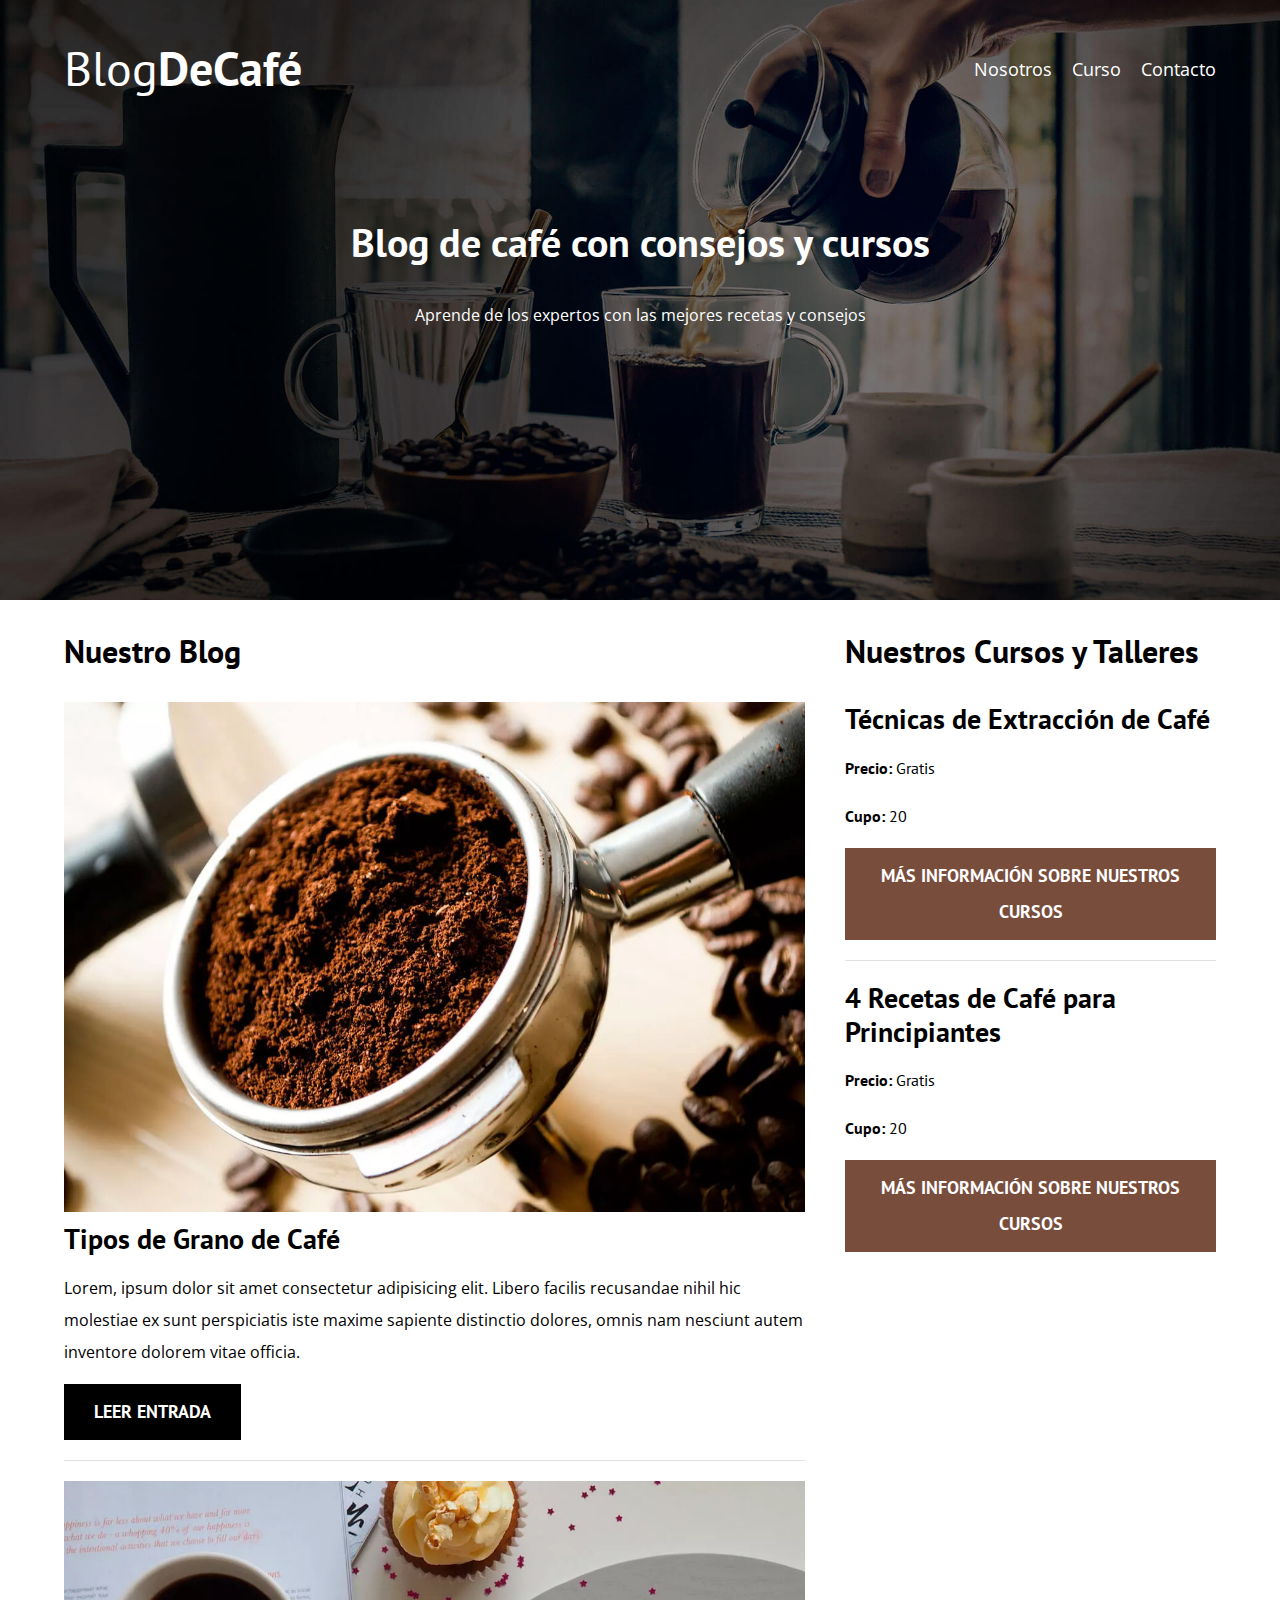
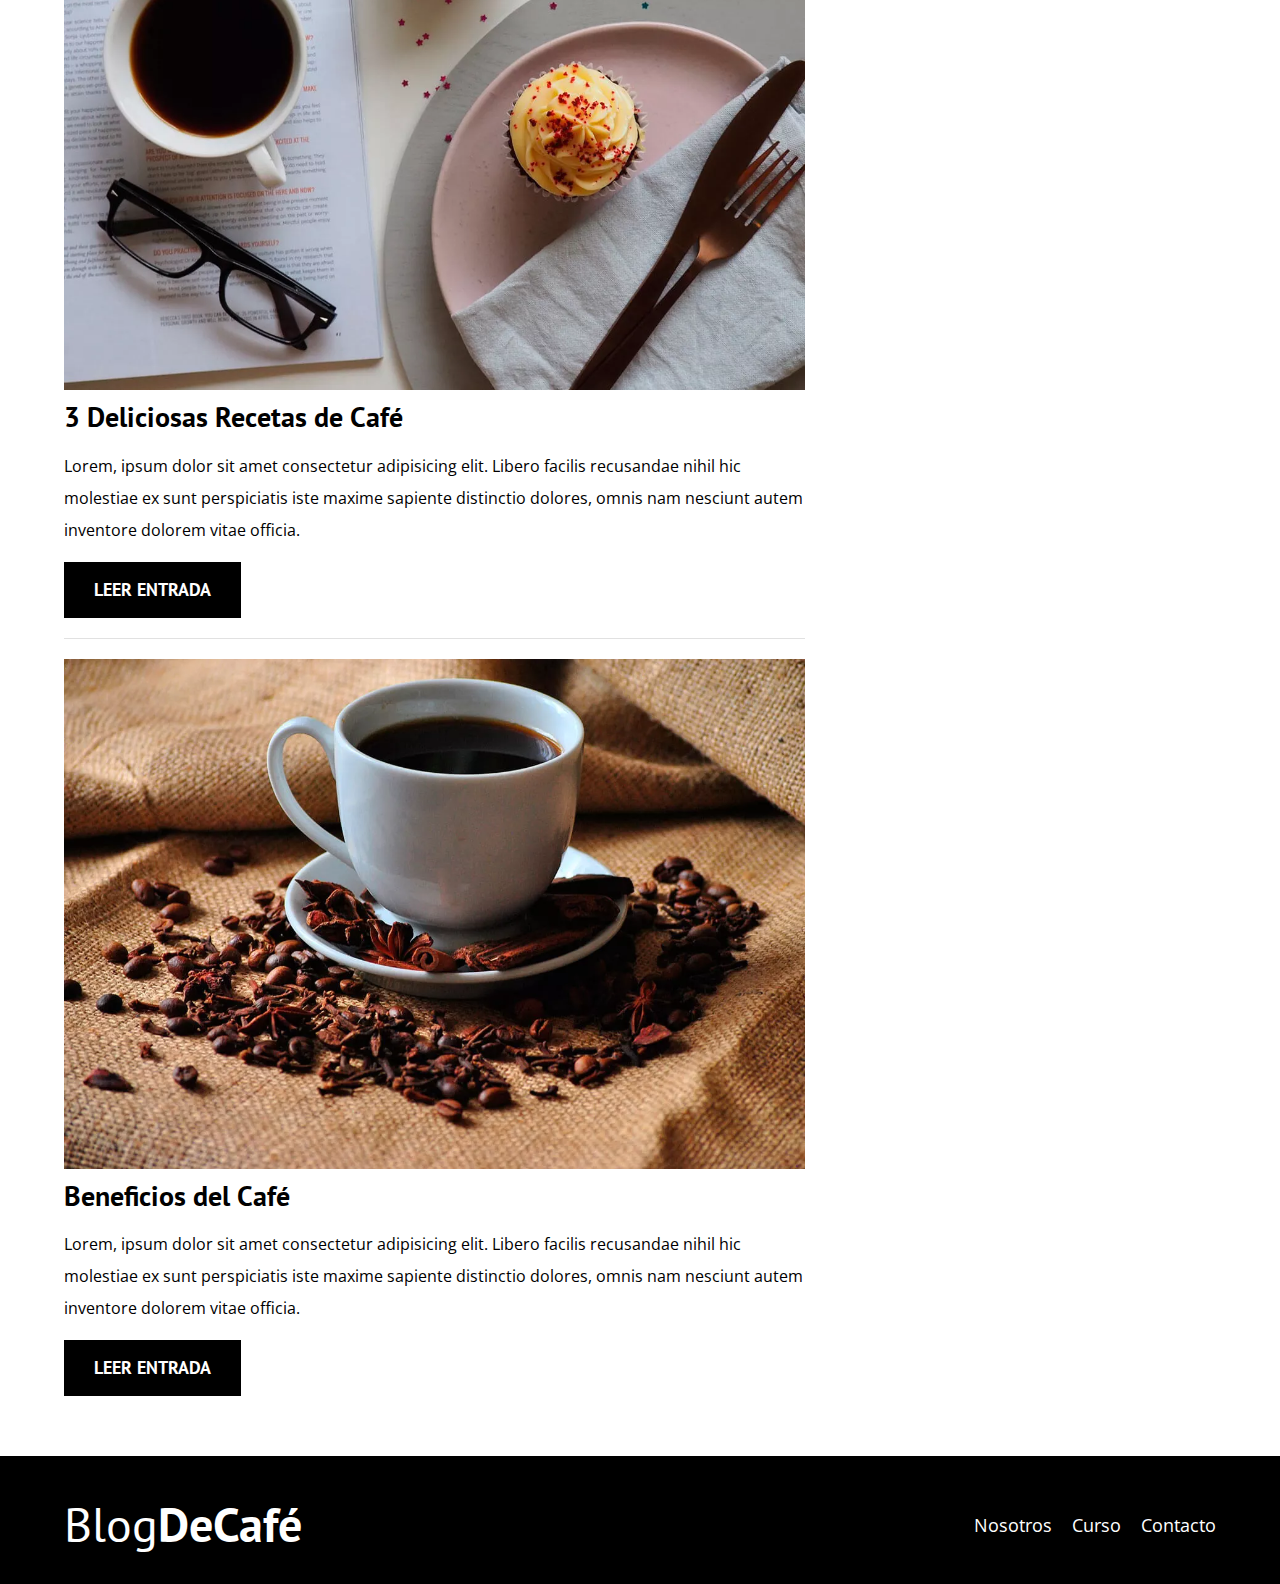
<file: index.html>
<!DOCTYPE html>
<html lang="en">
<head>
  <meta charset="UTF-8">
  <meta name="viewport" content="width=device-width, initial-scale=1.0">
  <title>Blog De Café</title>

  <!--  Prefetch -->

  <link rel="prefetch" href="nosotros.html" as="document">
  
  <!-- Preload -->
  
  <link rel="preload" href="css/normalize.css" as="style">
  <link rel="stylesheet" href="css/normalize.css">
  
  <link rel="preload" href="https://fonts.googleapis.com/css2?family=Open+Sans&family=PT+Sans:wght@400;700&display=swap" crossorigin="crossorigin" as="font">
  <link rel="preconnect" href="https://fonts.googleapis.com">
  <link rel="preconnect" href="https://fonts.gstatic.com" crossorigin>
  <link href="https://fonts.googleapis.com/css2?family=Open+Sans&family=PT+Sans:wght@400;700&display=swap" rel="stylesheet">
  
  <link rel="preload" href="css/style.css" as="style">
  <link rel="stylesheet" href="css/style.css">

</head>
<body>
  <header class="header">
    <div class="header__texto">
      <div class="contenedor">
        <div class="barra">
          <a class="logo" href="index.html">
            <h1 class="logo__nombre no-margin centrar-texto">Blog<span class="logo__bold">DeCafé</span></h1>
          </a>
          <nav class="navegacion">
            <a href="nosotros.html" class="navegacion__enlace">Nosotros</a>
            <a href="cursos.html" class="navegacion__enlace">Curso</a>
            <a href="contacto.html" class="navegacion__enlace">Contacto</a>
          </nav>
        </div>
      </div>
      <h2 class="header__texto-texto">Blog de café con consejos y cursos</h2>
      <p class="no-margin">Aprende de los expertos con las mejores recetas y consejos</p>
    </div>
  </header>

  <div class="contenedor contenido-principal">
    <main class="blog">
      <h3>Nuestro Blog</h3>
      
      <article class="entrada">
        <div class="entrada__imagen">
          <picture>
            <source srcset="img/blog1.webp" type="image/webp">
            <img loading="lazy" class="imagen" src="img/blog1.jpg" alt="imagen blog">
          </picture>
        </div>
        <div class="entrada__contenido">
          <h4 class="no-margin">Tipos de Grano de Café</h4>
          <p>Lorem, ipsum dolor sit amet consectetur adipisicing elit. Libero facilis recusandae nihil hic molestiae ex sunt perspiciatis iste maxime sapiente distinctio dolores, omnis nam nesciunt autem inventore dolorem vitae officia.</p>
          <a href="entrada.html" class="boton boton--primario">Leer Entrada</a>
        </div>
      </article>
      <article class="entrada">
        <div class="entrada__imagen">
          <picture>
            <source srcset="img/blog2.webp" type="image/webp">
            <img loading="lazy" class="imagen" src="img/blog2.jpg" alt="imagen blog">
          </picture>
        </div>
        <div class="entrada__contenido">
          <h4 class="no-margin">3 Deliciosas Recetas de Café</h4>
          <p>Lorem, ipsum dolor sit amet consectetur adipisicing elit. Libero facilis recusandae nihil hic molestiae ex sunt perspiciatis iste maxime sapiente distinctio dolores, omnis nam nesciunt autem inventore dolorem vitae officia.</p>
          <a href="entrada.html" class="boton boton--primario">Leer Entrada</a>
        </div>
      </article>
      <article class="entrada">
        <div class="entrada__imagen">
          <picture>
            <source srcset="img/blog3.webp" type="image/webp">
            <img loading="lazy" class="imagen" src="img/blog3.jpg" alt="imagen blog">
          </picture>
        </div>
        <div class="entrada__contenido">
          <h4 class="no-margin">Beneficios del Café</h4>
          <p>Lorem, ipsum dolor sit amet consectetur adipisicing elit. Libero facilis recusandae nihil hic molestiae ex sunt perspiciatis iste maxime sapiente distinctio dolores, omnis nam nesciunt autem inventore dolorem vitae officia.</p>
          <a href="entrada.html" class="boton boton--primario">Leer Entrada</a>
        </div>
      </article>
    </main>
    <aside class="sidebar">
      <h3>Nuestros Cursos y Talleres</h3>  
      <ul class="cursos no-padding">
        <li class="widget-curso">
          <h4 class="no-margin">Técnicas de Extracción de Café</h4>
          <p class="widget-curso__label">Precio:
            <span class="widget-curso__info">Gratis</span>
          </p>
          <p class="widget-curso__label">Cupo:
            <span class="widget-curso__info">20</span>
          </p>
          <a href="entrada.html" class="boton boton--secundario">Más Información Sobre Nuestros Cursos</a>
        </li>

        <li class="widget-curso">
          <h4 class="no-margin">4 Recetas de Café para Principiantes</h4>
          <p class="widget-curso__label">Precio:
            <span class="widget-curso__info">Gratis</span>
          </p>
          <p class="widget-curso__label">Cupo:
            <span class="widget-curso__info">20</span>
          </p>
          <a href="entrada.html" class="boton boton--secundario">Más Información Sobre Nuestros Cursos</a>
        </li>
      </ul>
    </aside>
  </div>

  <footer class="footer">
    <div class="contenedor">
      <div class="barra">
        <a class="logo" href="index.html">
          <h1 class="logo__nombre no-margin centrar-texto">Blog<span class="logo__bold">DeCafé</span></h1>
        </a>
        <nav class="navegacion">
          <a href="nosotros.html" class="navegacion__enlace">Nosotros</a>
          <a href="cursos.html" class="navegacion__enlace">Curso</a>
          <a href="contacto.html" class="navegacion__enlace">Contacto</a>
        </nav>
      </div>
    </div>
  </footer>
</body>
</html>
</file>
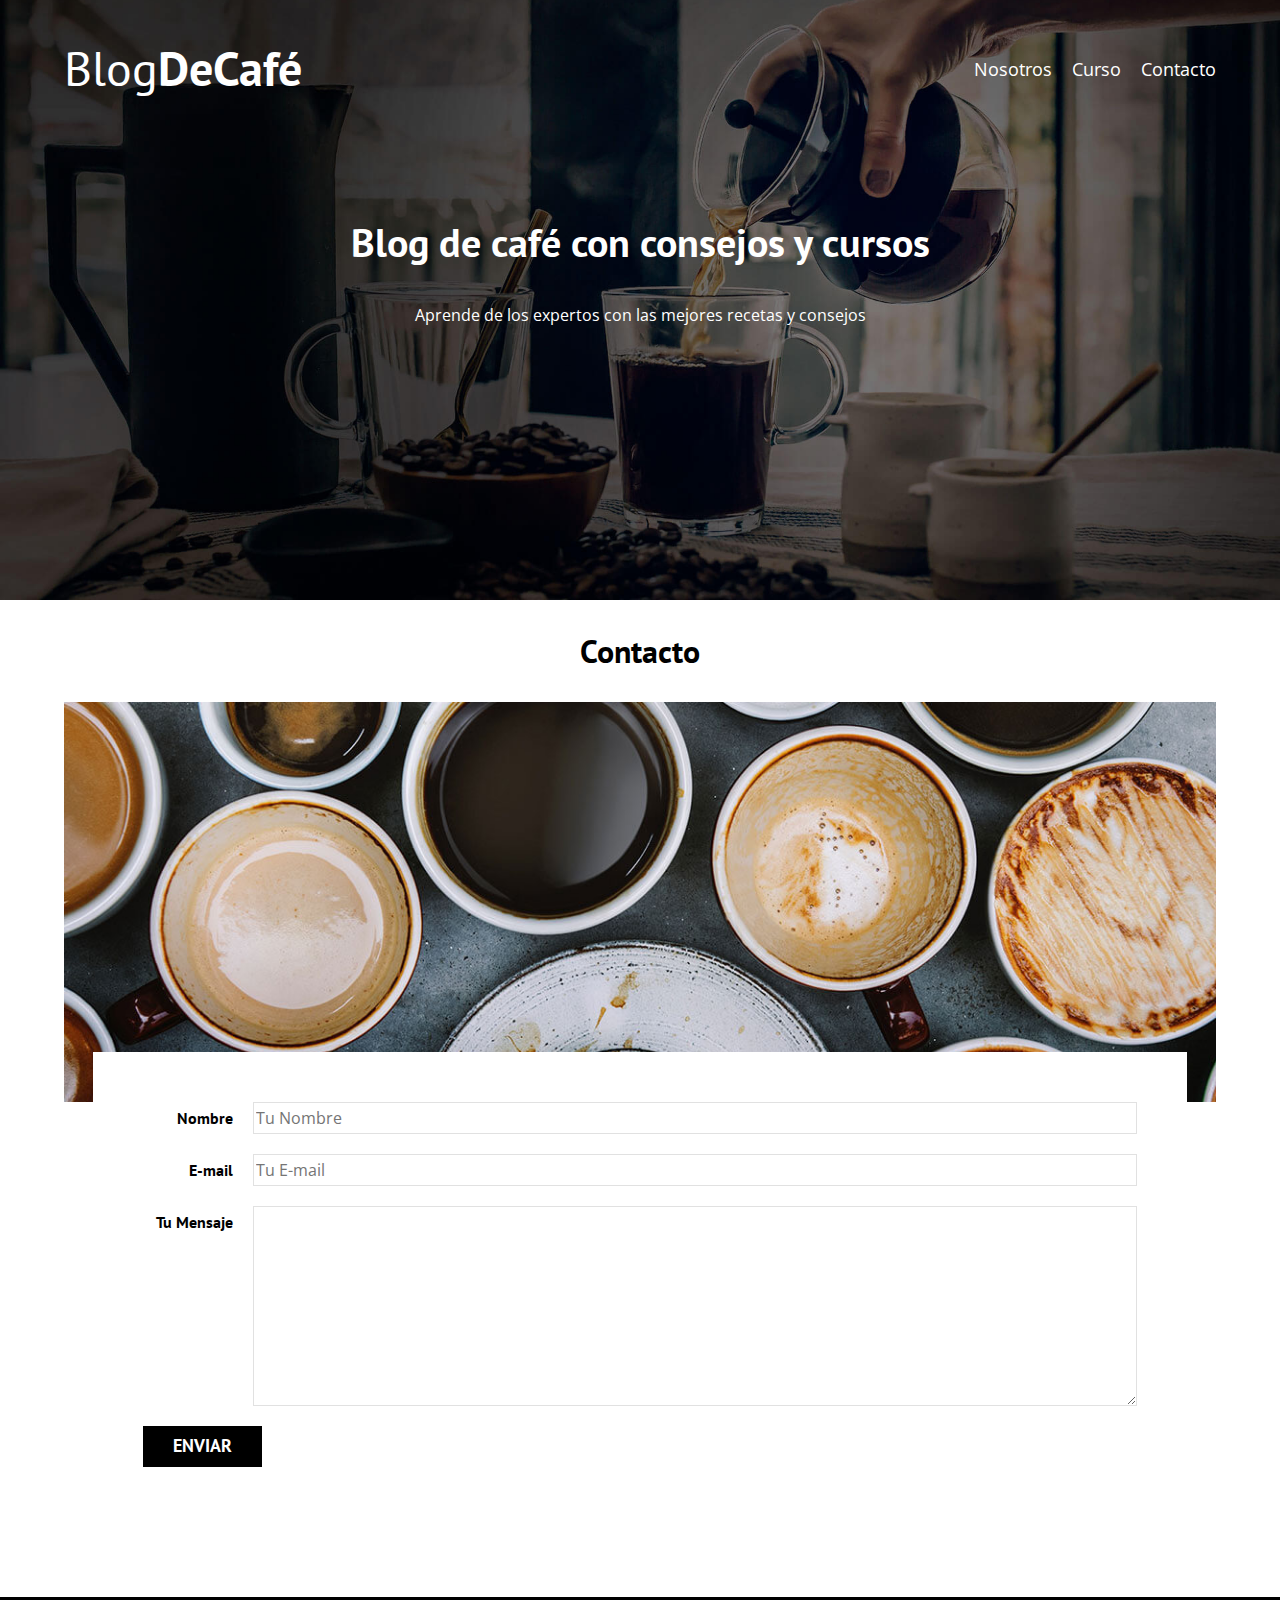
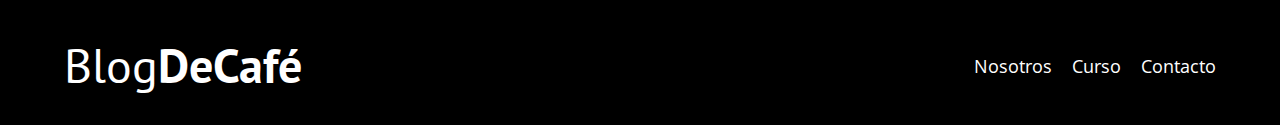
<file: contacto.html>
<!DOCTYPE html>
<html lang="en">
<head>
  <meta charset="UTF-8">
  <meta name="viewport" content="width=device-width, initial-scale=1.0">
  <title>Blog De Café</title>
  <link rel="stylesheet" href="css/normalize.css">
  <link rel="preconnect" href="https://fonts.googleapis.com">
  <link rel="preconnect" href="https://fonts.gstatic.com" crossorigin>
  <link href="https://fonts.googleapis.com/css2?family=Open+Sans&family=PT+Sans:wght@400;700&display=swap" rel="stylesheet">
  <link rel="stylesheet" href="css/style.css">
</head>
<body>
  <header class="header">
    <div class="header__texto">
      <div class="contenedor">
        <div class="barra">
          <a class="logo" href="index.html">
            <h1 class="logo__nombre no-margin centrar-texto">Blog<span class="logo__bold">DeCafé</span></h1>
          </a>
          <nav class="navegacion">
            <a href="nosotros.html" class="navegacion__enlace">Nosotros</a>
            <a href="cursos.html" class="navegacion__enlace">Curso</a>
            <a href="contacto.html" class="navegacion__enlace">Contacto</a>
          </nav>
        </div>
      </div>
      <h2 class="header__texto-texto">Blog de café con consejos y cursos</h2>
      <p class="no-margin">Aprende de los expertos con las mejores recetas y consejos</p>
    </div>
  </header>

  <main class="contenedor">
    <h3 class="centrar-texto">Contacto</h3>

    <div class="contacto-bg"></div>

    <form class="formulario">
      <div class="campo">
        <label class="campo__label" for="nombre">Nombre</label>
        <input
          class="campo__field"
          type="text" 
          placeholder="Tu Nombre" 
          id="nombre"
        >
      </div>
      <div class="campo">
        <label class="campo__label" for="email">E-mail</label>
        <input 
          class="campo__field"
          type="email" 
          placeholder="Tu E-mail" 
          id="email"
        >
      </div>
      <div class="campo">
        <label class="campo__label" for="mensaje">Tu Mensaje</label>
        <textarea
          class="campo__field campo__field--textarea" 
          name="" 
          id="mensaje"
        ></textarea>
      </div>
      <div class="campo">
        <input type="submit" value="Enviar" class="boton boton--primario">
      </div>
    </form>

  </main>

  <footer class="footer">
    <div class="contenedor">
      <div class="barra">
        <a class="logo" href="index.html">
          <h1 class="logo__nombre no-margin centrar-texto">Blog<span class="logo__bold">DeCafé</span></h1>
        </a>
        <nav class="navegacion">
          <a href="nosotros.html" class="navegacion__enlace">Nosotros</a>
          <a href="cursos.html" class="navegacion__enlace">Curso</a>
          <a href="contacto.html" class="navegacion__enlace">Contacto</a>
        </nav>
      </div>
    </div>
  </footer>
</body>
</html>
</file>
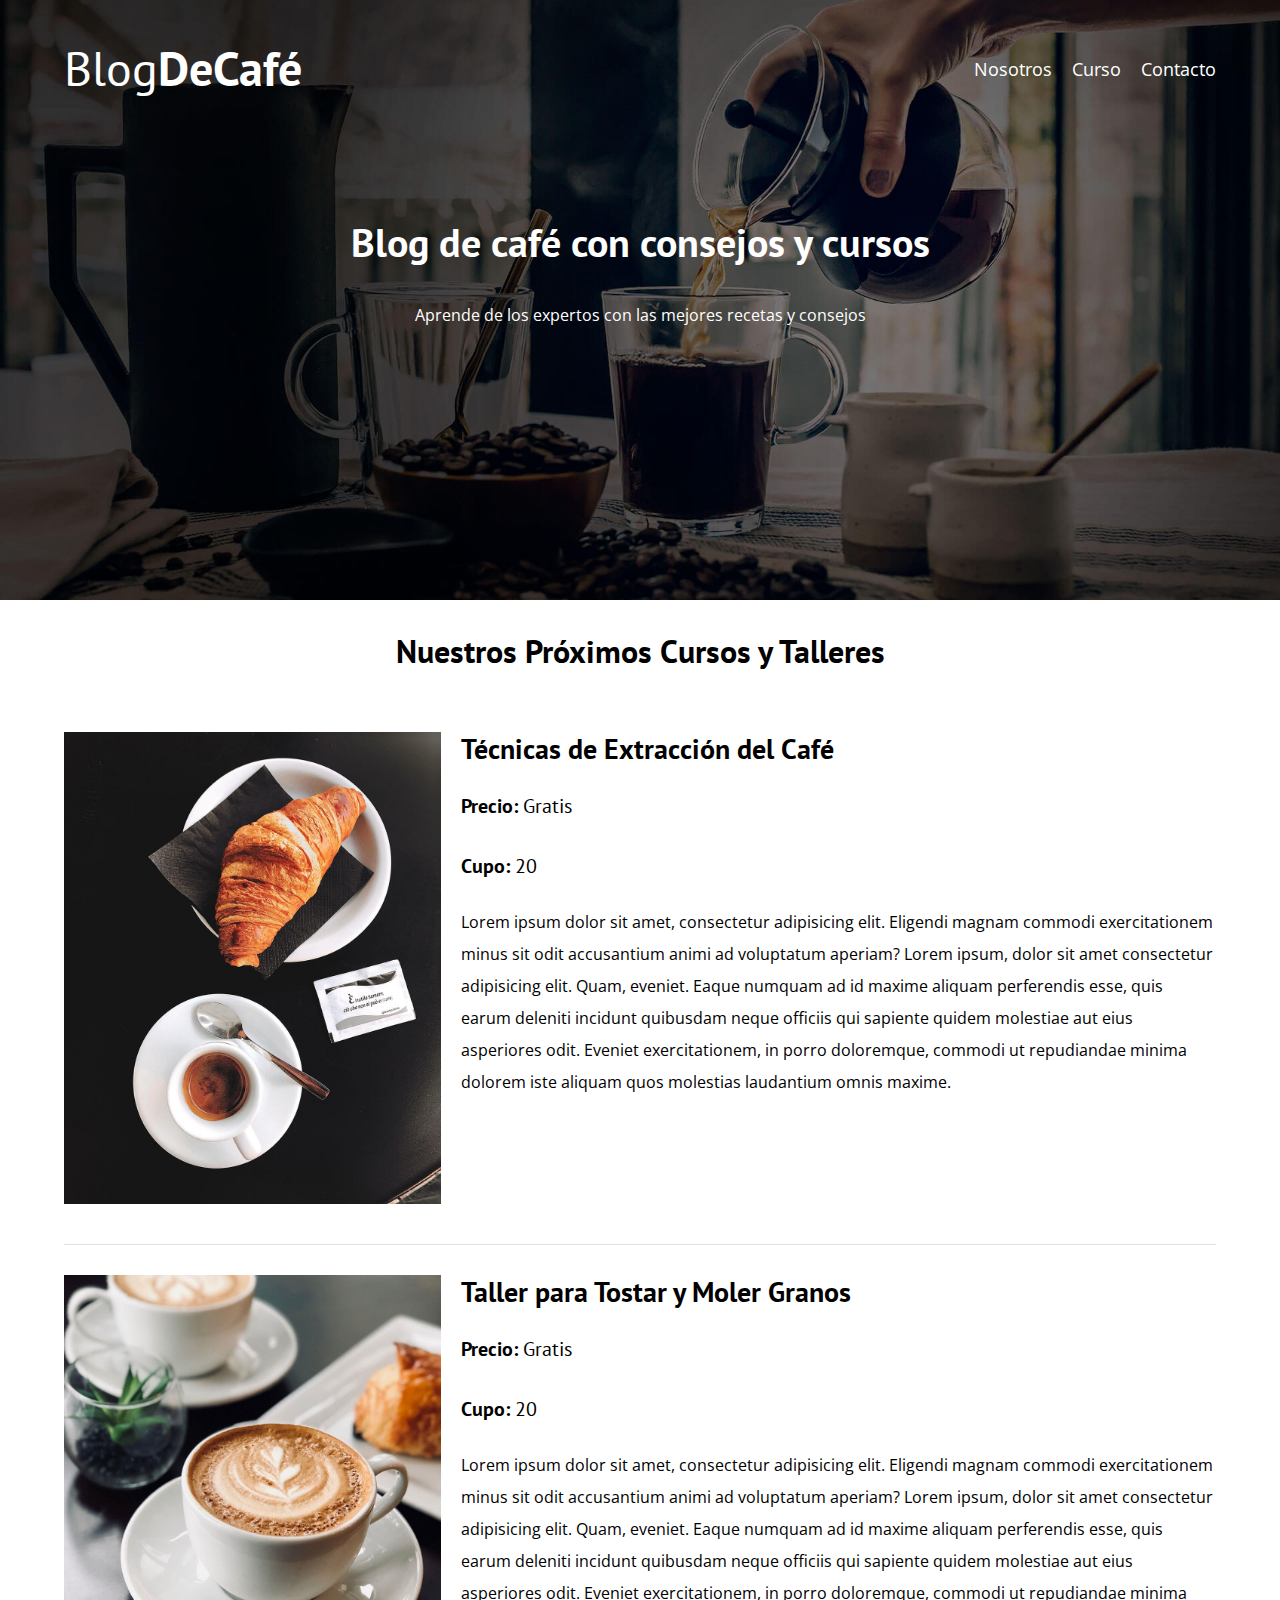
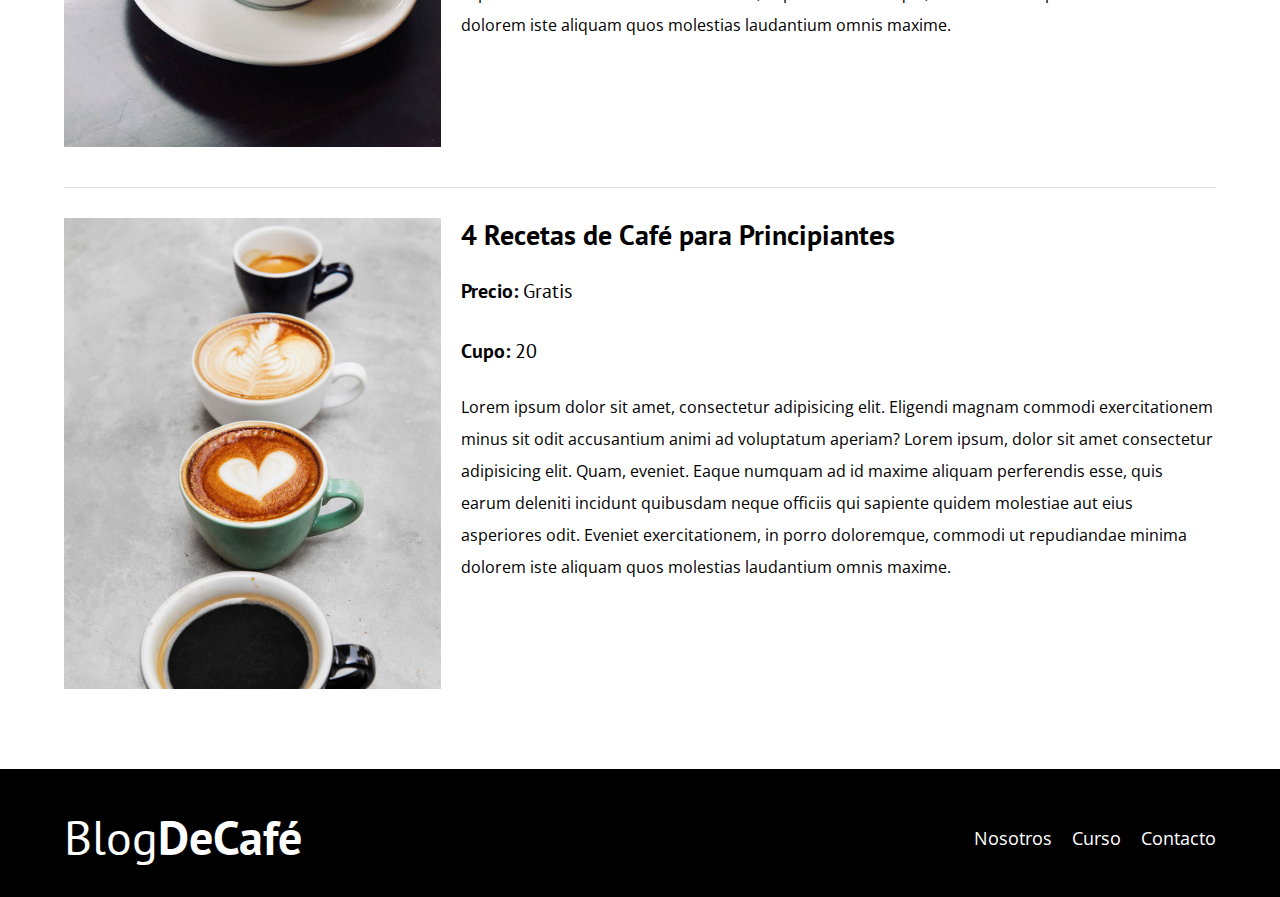
<file: cursos.html>
<!DOCTYPE html>
<html lang="en">
<head>
  <meta charset="UTF-8">
  <meta name="viewport" content="width=device-width, initial-scale=1.0">
  <title>Blog De Café</title>
  <link rel="stylesheet" href="css/normalize.css">
  <link rel="preconnect" href="https://fonts.googleapis.com">
  <link rel="preconnect" href="https://fonts.gstatic.com" crossorigin>
  <link href="https://fonts.googleapis.com/css2?family=Open+Sans&family=PT+Sans:wght@400;700&display=swap" rel="stylesheet">
  <link rel="stylesheet" href="css/style.css">
</head>
<body>
  <header class="header">
    <div class="header__texto">
      <div class="contenedor">
        <div class="barra">
          <a class="logo" href="index.html">
            <h1 class="logo__nombre no-margin centrar-texto">Blog<span class="logo__bold">DeCafé</span></h1>
          </a>
          <nav class="navegacion">
            <a href="nosotros.html" class="navegacion__enlace">Nosotros</a>
            <a href="cursos.html" class="navegacion__enlace">Curso</a>
            <a href="contacto.html" class="navegacion__enlace">Contacto</a>
          </nav>
        </div>
      </div>
      <h2 class="header__texto-texto">Blog de café con consejos y cursos</h2>
      <p class="no-margin">Aprende de los expertos con las mejores recetas y consejos</p>
    </div>
  </header>

  <main class="contenedor">
    <h3 class="centrar-texto">Nuestros Próximos Cursos y Talleres</h3>

    <div class="curso">
      <div class="curso_image">
        <img src="img/curso1.jpg" alt="Imagen del curso">
      </div>

      <div class="curso__informacion">
        <h4 class="no-margin">Técnicas de Extracción del Café</h4>
        <p class="curso__label">Precio:
          <span class="curso__info">Gratis</span>
        </p>
        <p class="curso__label">Cupo:
          <span class="curso__info">20</span>
        </p>
        <p class="curso__descripcion">
          Lorem ipsum dolor sit amet, consectetur adipisicing elit. Eligendi magnam commodi exercitationem minus sit odit accusantium animi ad voluptatum aperiam? Lorem ipsum, dolor sit amet consectetur adipisicing elit. Quam, eveniet. Eaque numquam ad id maxime aliquam perferendis esse, quis earum deleniti incidunt quibusdam neque officiis qui sapiente quidem molestiae aut eius asperiores odit. Eveniet exercitationem, in porro doloremque, commodi ut repudiandae minima dolorem iste aliquam quos molestias laudantium omnis maxime.
        </p>
      </div>  <!-- curso información -->
    </div>  <!-- curso -->

    <div class="curso">
      <div class="curso_image">
        <img src="img/curso2.jpg" alt="Imagen del curso">
      </div>

      <div class="curso__informacion">
        <h4 class="no-margin">Taller para Tostar y Moler Granos</h4>
        <p class="curso__label">Precio:
          <span class="curso__info">Gratis</span>
        </p>
        <p class="curso__label">Cupo:
          <span class="curso__info">20</span>
        </p>
        <p class="curso__descripcion">
          Lorem ipsum dolor sit amet, consectetur adipisicing elit. Eligendi magnam commodi exercitationem minus sit odit accusantium animi ad voluptatum aperiam? Lorem ipsum, dolor sit amet consectetur adipisicing elit. Quam, eveniet. Eaque numquam ad id maxime aliquam perferendis esse, quis earum deleniti incidunt quibusdam neque officiis qui sapiente quidem molestiae aut eius asperiores odit. Eveniet exercitationem, in porro doloremque, commodi ut repudiandae minima dolorem iste aliquam quos molestias laudantium omnis maxime.
        </p>
      </div>  <!-- curso información -->
    </div>  <!-- curso -->

    <div class="curso">
      <div class="curso_image">
        <img src="img/curso3.jpg" alt="Imagen del curso">
      </div>

      <div class="curso__informacion">
        <h4 class="no-margin">4 Recetas de Café para Principiantes</h4>
        <p class="curso__label">Precio:
          <span class="curso__info">Gratis</span>
        </p>
        <p class="curso__label">Cupo:
          <span class="curso__info">20</span>
        </p>
        <p class="curso__descripcion">
          Lorem ipsum dolor sit amet, consectetur adipisicing elit. Eligendi magnam commodi exercitationem minus sit odit accusantium animi ad voluptatum aperiam? Lorem ipsum, dolor sit amet consectetur adipisicing elit. Quam, eveniet. Eaque numquam ad id maxime aliquam perferendis esse, quis earum deleniti incidunt quibusdam neque officiis qui sapiente quidem molestiae aut eius asperiores odit. Eveniet exercitationem, in porro doloremque, commodi ut repudiandae minima dolorem iste aliquam quos molestias laudantium omnis maxime.
        </p>
      </div>  <!-- curso información -->
    </div>  <!-- curso -->
    
  </main>

  <footer class="footer">
    <div class="contenedor">
      <div class="barra">
        <a class="logo" href="index.html">
          <h1 class="logo__nombre no-margin centrar-texto">Blog<span class="logo__bold">DeCafé</span></h1>
        </a>
        <nav class="navegacion">
          <a href="nosotros.html" class="navegacion__enlace">Nosotros</a>
          <a href="cursos.html" class="navegacion__enlace">Curso</a>
          <a href="contacto.html" class="navegacion__enlace">Contacto</a>
        </nav>
      </div>
    </div>
  </footer>
</body>
</html>
</file>
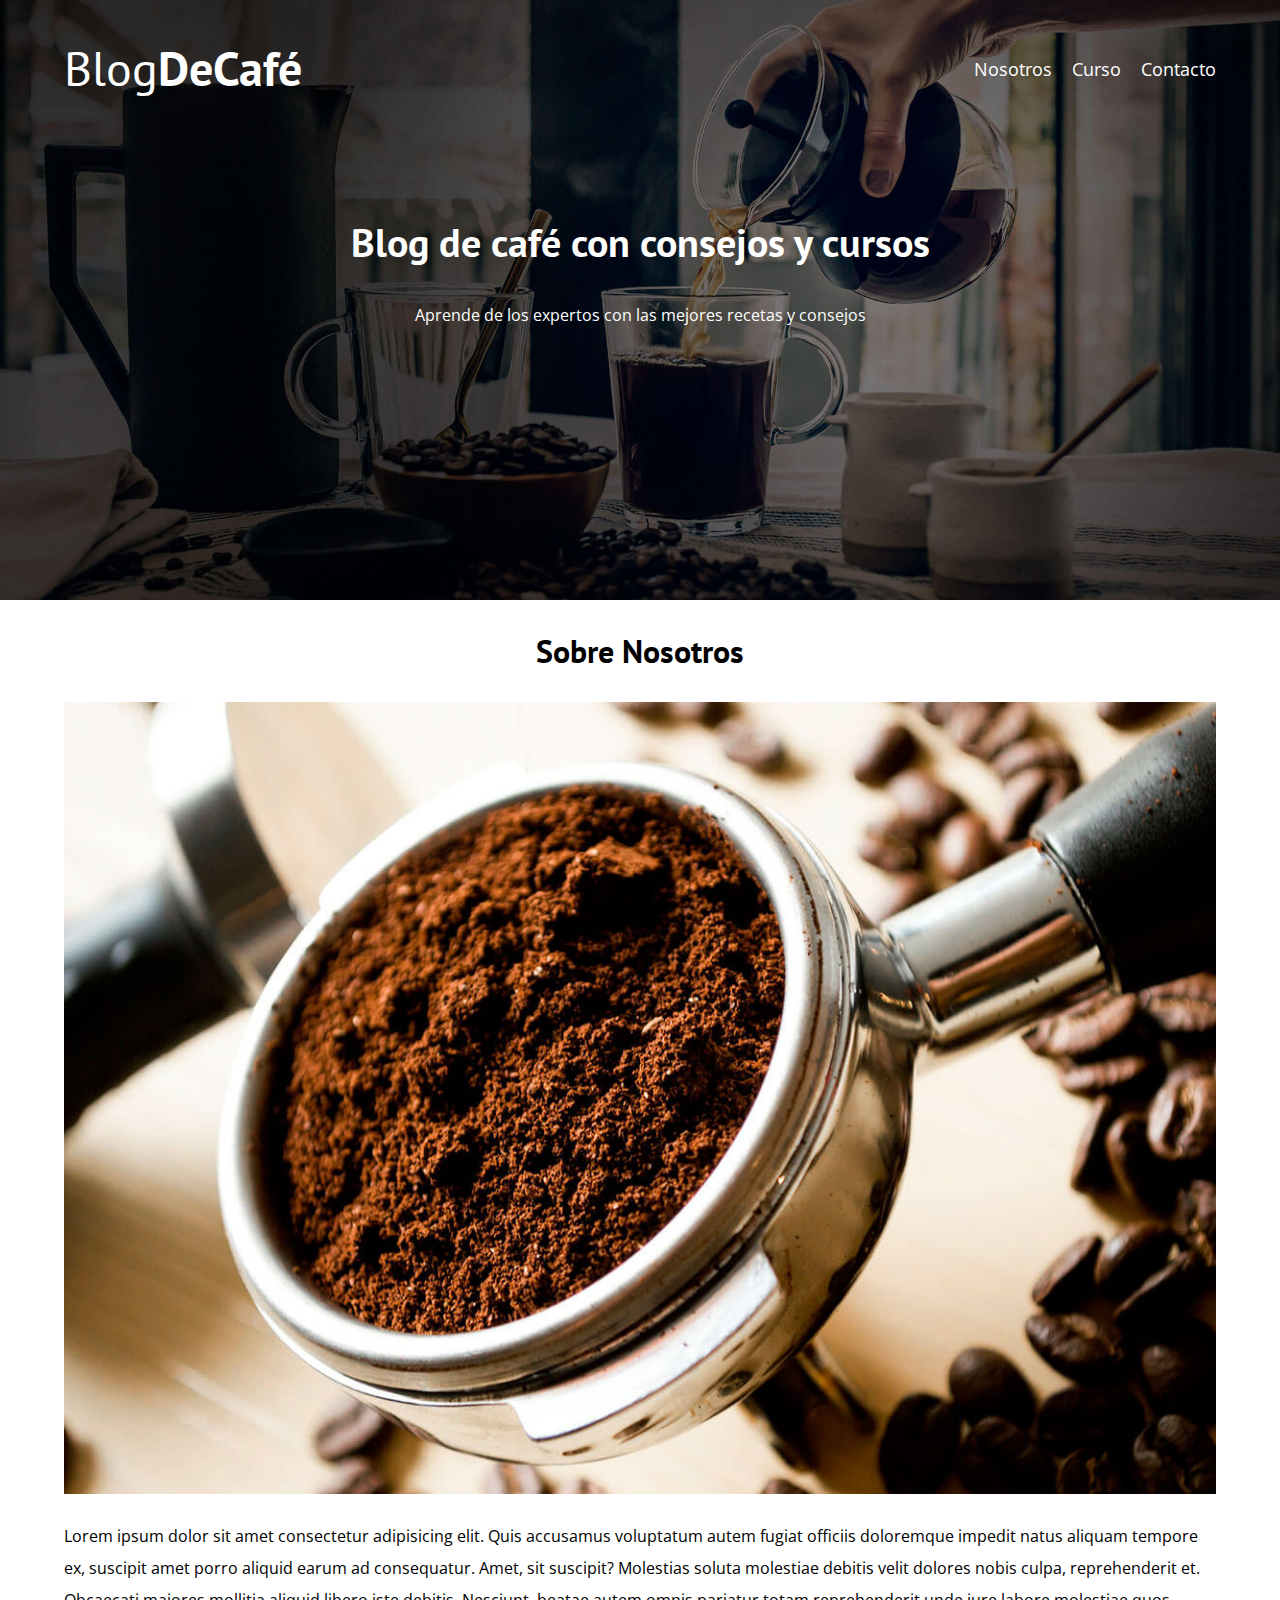
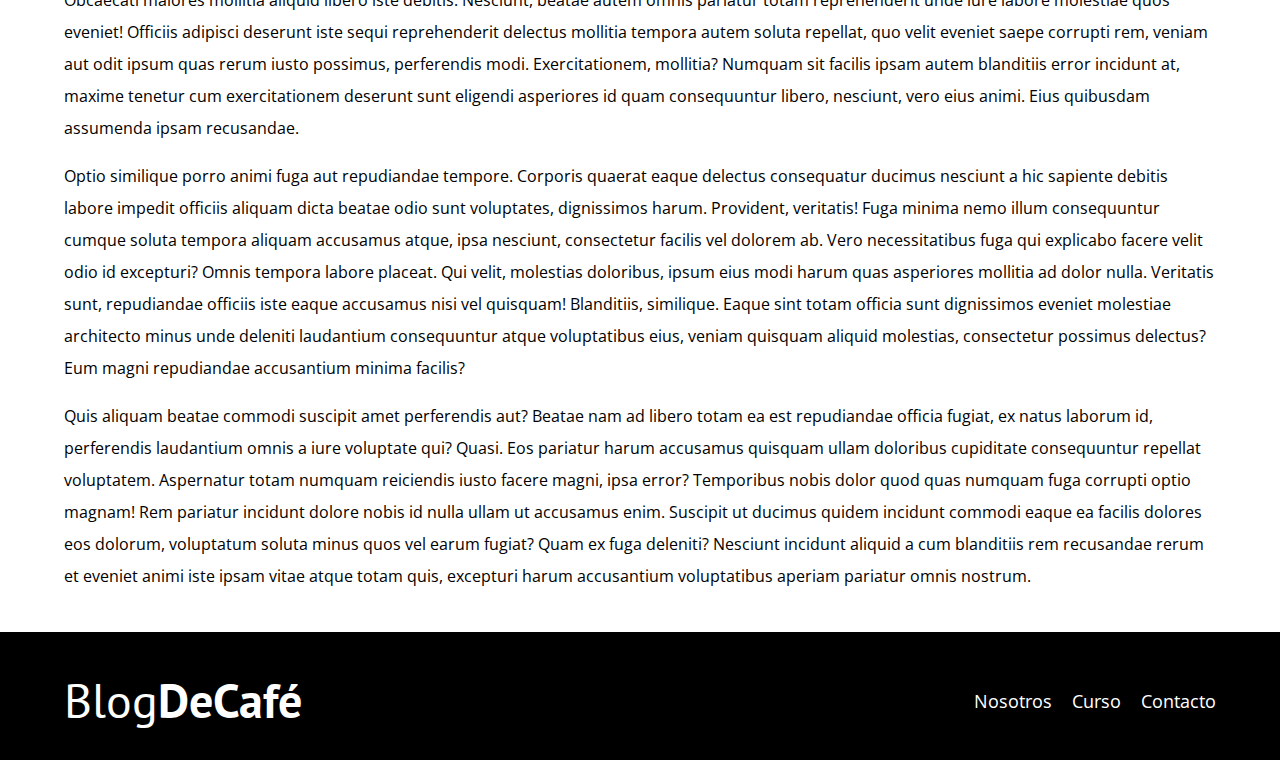
<file: entrada.html>
<!DOCTYPE html>
<html lang="en">
<head>
  <meta charset="UTF-8">
  <meta name="viewport" content="width=device-width, initial-scale=1.0">
  <title>Blog De Café</title>
  <link rel="stylesheet" href="css/normalize.css">
  <link rel="preconnect" href="https://fonts.googleapis.com">
  <link rel="preconnect" href="https://fonts.gstatic.com" crossorigin>
  <link href="https://fonts.googleapis.com/css2?family=Open+Sans&family=PT+Sans:wght@400;700&display=swap" rel="stylesheet">
  <link rel="stylesheet" href="css/style.css">
</head>
<body>
  <header class="header">
    <div class="header__texto">
      <div class="contenedor">
        <div class="barra">
          <a class="logo" href="index.html">
            <h1 class="logo__nombre no-margin centrar-texto">Blog<span class="logo__bold">DeCafé</span></h1>
          </a>
          <nav class="navegacion">
            <a href="nosotros.html" class="navegacion__enlace">Nosotros</a>
            <a href="cursos.html" class="navegacion__enlace">Curso</a>
            <a href="contacto.html" class="navegacion__enlace">Contacto</a>
          </nav>
        </div>
      </div>
      <h2 class="header__texto-texto">Blog de café con consejos y cursos</h2>
      <p class="no-margin">Aprende de los expertos con las mejores recetas y consejos</p>
    </div>
  </header>

  <main class="contenedor">
    <h3 class="centrar-texto">Sobre Nosotros</h3>

    <img src="img/blog1.jpg" alt="Imagen café molido">

    <p>
      Lorem ipsum dolor sit amet consectetur adipisicing elit. Quis accusamus voluptatum autem fugiat officiis doloremque impedit natus aliquam tempore ex, suscipit amet porro aliquid earum ad consequatur. Amet, sit suscipit?
      Molestias soluta molestiae debitis velit dolores nobis culpa, reprehenderit et. Obcaecati maiores mollitia aliquid libero iste debitis. Nesciunt, beatae autem omnis pariatur totam reprehenderit unde iure labore molestiae quos eveniet!
      Officiis adipisci deserunt iste sequi reprehenderit delectus mollitia tempora autem soluta repellat, quo velit eveniet saepe corrupti rem, veniam aut odit ipsum quas rerum iusto possimus, perferendis modi. Exercitationem, mollitia?
      Numquam sit facilis ipsam autem blanditiis error incidunt at, maxime tenetur cum exercitationem deserunt sunt eligendi asperiores id quam consequuntur libero, nesciunt, vero eius animi. Eius quibusdam assumenda ipsam recusandae.

    </p>

    <p>
      Optio similique porro animi fuga aut repudiandae tempore. Corporis quaerat eaque delectus consequatur ducimus nesciunt a hic sapiente debitis labore impedit officiis aliquam dicta beatae odio sunt voluptates, dignissimos harum.
      Provident, veritatis! Fuga minima nemo illum consequuntur cumque soluta tempora aliquam accusamus atque, ipsa nesciunt, consectetur facilis vel dolorem ab. Vero necessitatibus fuga qui explicabo facere velit odio id excepturi?
      Omnis tempora labore placeat. Qui velit, molestias doloribus, ipsum eius modi harum quas asperiores mollitia ad dolor nulla. Veritatis sunt, repudiandae officiis iste eaque accusamus nisi vel quisquam! Blanditiis, similique.
      Eaque sint totam officia sunt dignissimos eveniet molestiae architecto minus unde deleniti laudantium consequuntur atque voluptatibus eius, veniam quisquam aliquid molestias, consectetur possimus delectus? Eum magni repudiandae accusantium minima facilis?
    </p>

    <p>
      Quis aliquam beatae commodi suscipit amet perferendis aut? Beatae nam ad libero totam ea est repudiandae officia fugiat, ex natus laborum id, perferendis laudantium omnis a iure voluptate qui? Quasi.
      Eos pariatur harum accusamus quisquam ullam doloribus cupiditate consequuntur repellat voluptatem. Aspernatur totam numquam reiciendis iusto facere magni, ipsa error? Temporibus nobis dolor quod quas numquam fuga corrupti optio magnam!
      Rem pariatur incidunt dolore nobis id nulla ullam ut accusamus enim. Suscipit ut ducimus quidem incidunt commodi eaque ea facilis dolores eos dolorum, voluptatum soluta minus quos vel earum fugiat?
      Quam ex fuga deleniti? Nesciunt incidunt aliquid a cum blanditiis rem recusandae rerum et eveniet animi iste ipsam vitae atque totam quis, excepturi harum accusantium voluptatibus aperiam pariatur omnis nostrum.
    </p>
      
  </main>

  <footer class="footer">
    <div class="contenedor">
      <div class="barra">
        <a class="logo" href="index.html">
          <h1 class="logo__nombre no-margin centrar-texto">Blog<span class="logo__bold">DeCafé</span></h1>
        </a>
        <nav class="navegacion">
          <a href="nosotros.html" class="navegacion__enlace">Nosotros</a>
          <a href="cursos.html" class="navegacion__enlace">Curso</a>
          <a href="contacto.html" class="navegacion__enlace">Contacto</a>
        </nav>
      </div>
    </div>
  </footer>
</body>
</html>
</file>
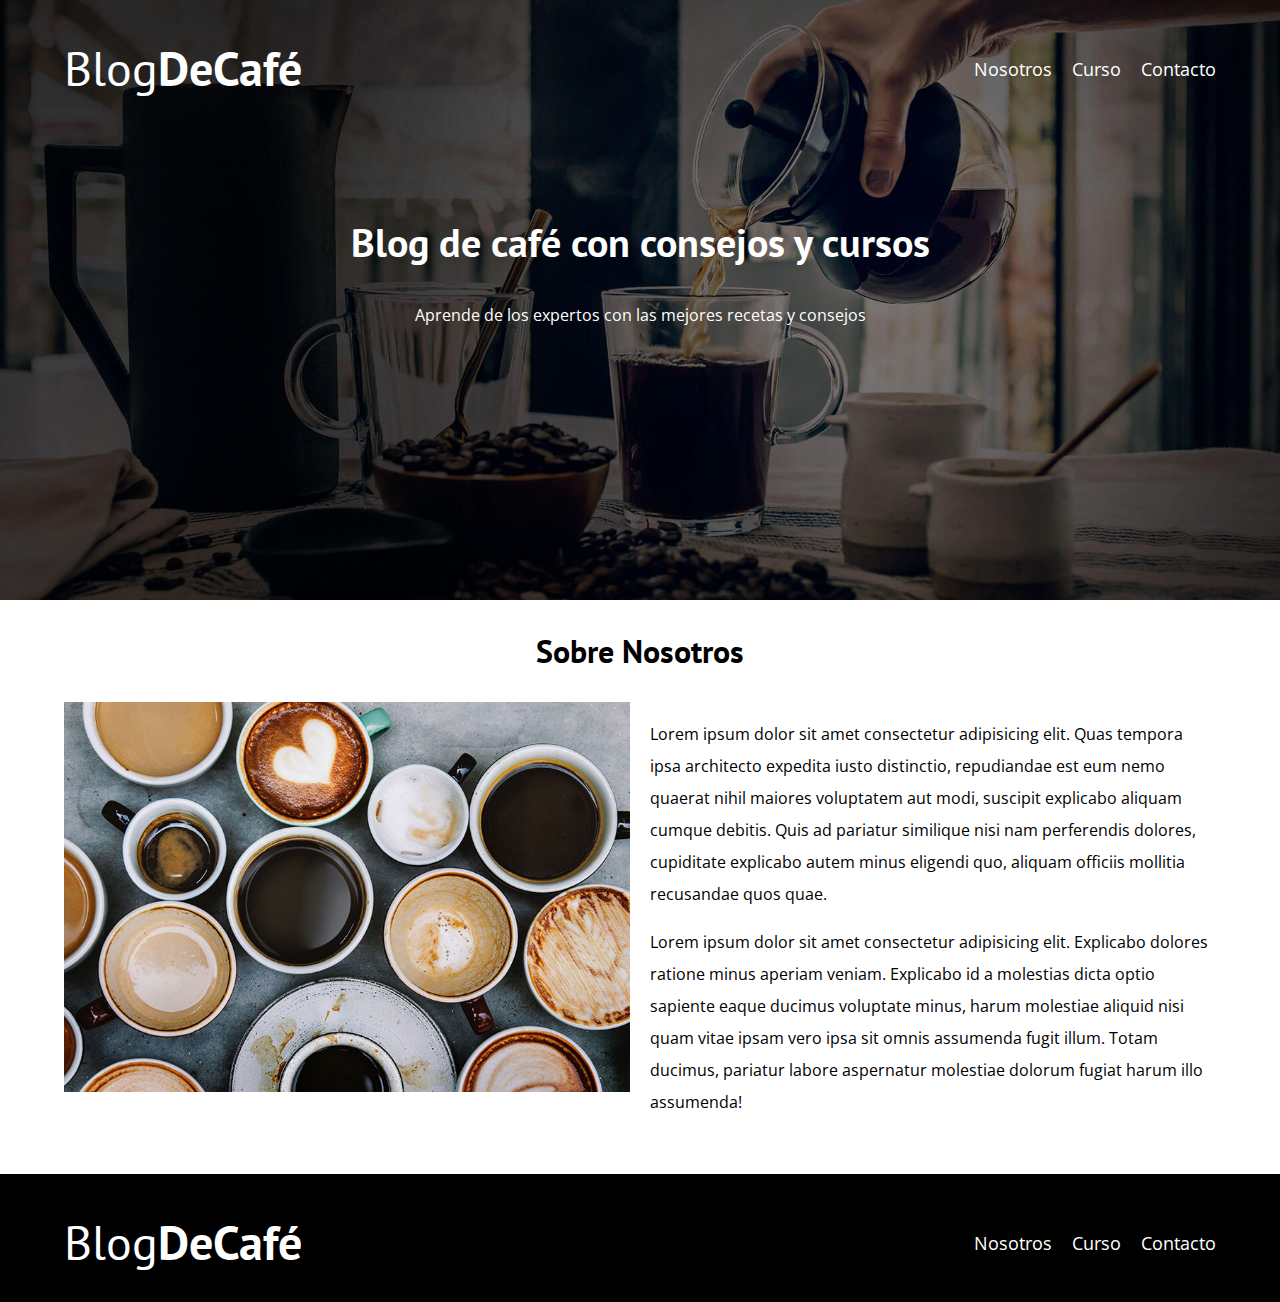
<file: nosotros.html>
<!DOCTYPE html>
<html lang="en">
<head>
  <meta charset="UTF-8">
  <meta name="viewport" content="width=device-width, initial-scale=1.0">
  <title>Blog De Café</title>
  <link rel="stylesheet" href="css/normalize.css">
  <link rel="preconnect" href="https://fonts.googleapis.com">
  <link rel="preconnect" href="https://fonts.gstatic.com" crossorigin>
  <link href="https://fonts.googleapis.com/css2?family=Open+Sans&family=PT+Sans:wght@400;700&display=swap" rel="stylesheet">
  <link rel="stylesheet" href="css/style.css">
</head>
<body>
  <header class="header">
    <div class="header__texto">
      <div class="contenedor">
        <div class="barra">
          <a class="logo" href="index.html">
            <h1 class="logo__nombre no-margin centrar-texto">Blog<span class="logo__bold">DeCafé</span></h1>
          </a>
          <nav class="navegacion">
            <a href="nosotros.html" class="navegacion__enlace">Nosotros</a>
            <a href="cursos.html" class="navegacion__enlace">Curso</a>
            <a href="contacto.html" class="navegacion__enlace">Contacto</a>
          </nav>
        </div>
      </div>
      <h2 class="header__texto-texto">Blog de café con consejos y cursos</h2>
      <p class="no-margin">Aprende de los expertos con las mejores recetas y consejos</p>
    </div>
  </header>

  <main class="contenedor">
    <h3 class="centrar-texto">Sobre Nosotros</h3>

    <div class="sobre-nosotros">
      <div class="sobre-nosotros__imagen">
        <img src="img/nosotros.jpg" alt="imagen nosotros">
      </div>
      <div class="sobre-nosotros__texto">
        <p>Lorem ipsum dolor sit amet consectetur adipisicing elit. Quas tempora ipsa architecto expedita iusto distinctio, repudiandae est eum nemo quaerat nihil maiores voluptatem aut modi, suscipit explicabo aliquam cumque debitis. Quis ad pariatur similique nisi nam perferendis dolores, cupiditate explicabo autem minus eligendi quo, aliquam officiis mollitia recusandae quos quae.</p>  

        <p>Lorem ipsum dolor sit amet consectetur adipisicing elit. Explicabo dolores ratione minus aperiam veniam. Explicabo id a molestias dicta optio sapiente eaque ducimus voluptate minus, harum molestiae aliquid nisi quam vitae ipsam vero ipsa sit omnis assumenda fugit illum. Totam ducimus, pariatur labore aspernatur molestiae dolorum fugiat harum illo assumenda!
        </p>
      </div>
    </div>
  </main>

  <footer class="footer">
    <div class="contenedor">
      <div class="barra">
        <a class="logo" href="index.html">
          <h1 class="logo__nombre no-margin centrar-texto">Blog<span class="logo__bold">DeCafé</span></h1>
        </a>
        <nav class="navegacion">
          <a href="nosotros.html" class="navegacion__enlace">Nosotros</a>
          <a href="cursos.html" class="navegacion__enlace">Curso</a>
          <a href="contacto.html" class="navegacion__enlace">Contacto</a>
        </nav>
      </div>
    </div>
  </footer>
</body>
</html>
</file>
<file: css/style.css>
:root {
  --fuenteHeading: 'PT Sans', sans-serif;
  --fuenteParrafos: 'Open Sans', sans-serif;

  --primario: #784D3C;
  --gris: #e1e1e1;
  --blanco: #FFFFFF;
  --negro: #000000;
}

html {
  box-sizing: border-box;
  font-size: 62.5%; /* 1 rem = 10 px */
}

*, *:before, *:after {
  box-sizing: inherit;
}

body {
  font-family: var(--fuenteParrafos);
  font-size: 1.6rem;
  line-height: 2;
}

/** Globales **/
.contenedor {
  max-width: 120rem;
  width: 90%;
  width: min(90%, 120rem);  /* Lo mismo de arriba pero en menos líneas */
  margin: 0 auto;
}

a {
  text-decoration: none;
}

h1, h2, h3, h4 {
  font-family: var(--fuenteHeading);
  line-height: 1.2;
}

h1 {
  font-size: 4.8rem;
}

h2 {
  font-size: 4rem;
}

h3 {
  font-size: 3.2rem;
}

h4 {
  font-size: 2.8rem;
}

img {
  max-width: 100%;
}

.no-margin {
  margin: 0;
}

.no-padding {
  padding: 0;
}

.centrar-texto {
  text-align: center;
}

/** Header **/

.header {
  background-image: url(../img/banner.jpg);
  height: 60rem;
  background-size: cover;
  background-repeat: no-repeat;
  background-position: center center;
}

.header__texto {
  text-align: center;
  color: var(--blanco);
}

.header__texto-texto {
  margin-top: 5rem;
}

@media (min-width: 768px) {
    .barra {
      display: flex;
      justify-content: space-between;
      align-items: center;
    }

    .navegacion {
      display: flex;
      gap: 2rem;
    }

    .header__texto-texto {
      margin-top: 12rem;
    }
}

.barra {
  padding-top: 4rem;
}

.logo {
  color: var(--blanco);
}

.logo__nombre {
  font-weight: 400;
}

.logo__bold {
  font-weight: 800;
}

.navegacion__enlace {
  display: block;
  text-align: center;
  font-size: 1.8rem;
  color: var(--blanco);
}

@media (min-width: 768px) {
  .contenido-principal {
    display: grid;
    grid-template-columns: 2fr 1fr;
    column-gap: 4rem;
  }
}

.entrada {
  border-bottom: 1px solid var(--gris);
  margin-bottom: 2rem;
}

.entrada:last-of-type {
  border: none;
  margin-bottom: 0;
}

.boton {
  display: block;
  font-family: var(--fuenteHeading);
  color: var(--blanco);
  text-align: center;
  padding: 1rem 3rem;
  font-size: 1.8rem;
  text-transform: uppercase;
  font-weight: 700;
  margin-bottom: 2rem;
  border: none;
}

@media (min-width: 768px) {
  .boton {
    display: inline-block;
    
  }
}

.boton:hover {
  cursor: pointer;
}

.boton--primario {
  background-color: var(--negro);
}

.boton--secundario {
  background-color: var(--primario);
}

.cursos {
  list-style: none;
}

.widget-curso {
  border-bottom: 1px solid var(--gris);
  margin-bottom:2rem;
}

.widget-curso:last-of-type {
  border: 0;
  margin-bottom: 0;
}

.widget-curso__label {
  font-family: var(--fuenteHeading);
  font-weight: bold;
}

.widget-curso__info {
  font-weight: 400;
}

.footer {
  background-color: var(--negro);
  padding-bottom: 3rem;
  margin-top: 4rem;
}

/** Sobre Nosotros **/
@media (min-width: 768px) {
  .sobre-nosotros {
    display: grid;
    grid-template-columns: repeat(2, 1fr);
    column-gap: 2rem;
  }
}

/** Curso **/

.curso {
  padding: 3rem 0;
  border-bottom: 1px solid var(--gris);
}

@media (min-width: 768px) {
  .curso {
    display: grid;
    grid-template-columns: 1fr 2fr;
    column-gap: 2rem;
  }
}

.curso:last-of-type {
  border: none;
}

.curso__label {
  font-family: var(--fuenteHeading);
  font-weight: bold;
}

.curso__info {
  font-weight: normal;
}

.curso__label,
.curso__info {
  font-size: 2rem;
}

/** Contacto **/

.contacto-bg {
  background-image: url(../img/contacto.jpg);
  height: 40rem;
  background-size: cover;
  background-repeat: no-repeat;
}

.formulario {
  background-color: var(--blanco);
  margin: -5rem auto 0 auto;
  width: 95%;
  padding: 5rem;
}

.campo {
  display: flex;
  margin-bottom: 2rem;
  gap: 2rem;
}

.campo__label {
  flex: 0 0 9rem;
  text-align: right;
  font-family: var(--fuenteHeading);
  font-weight: bold;
}

.campo__field {
  flex: 1;
  border: 1px solid var(--gris)
}

.campo__field--textarea {
  height: 20rem;
}
</file>
